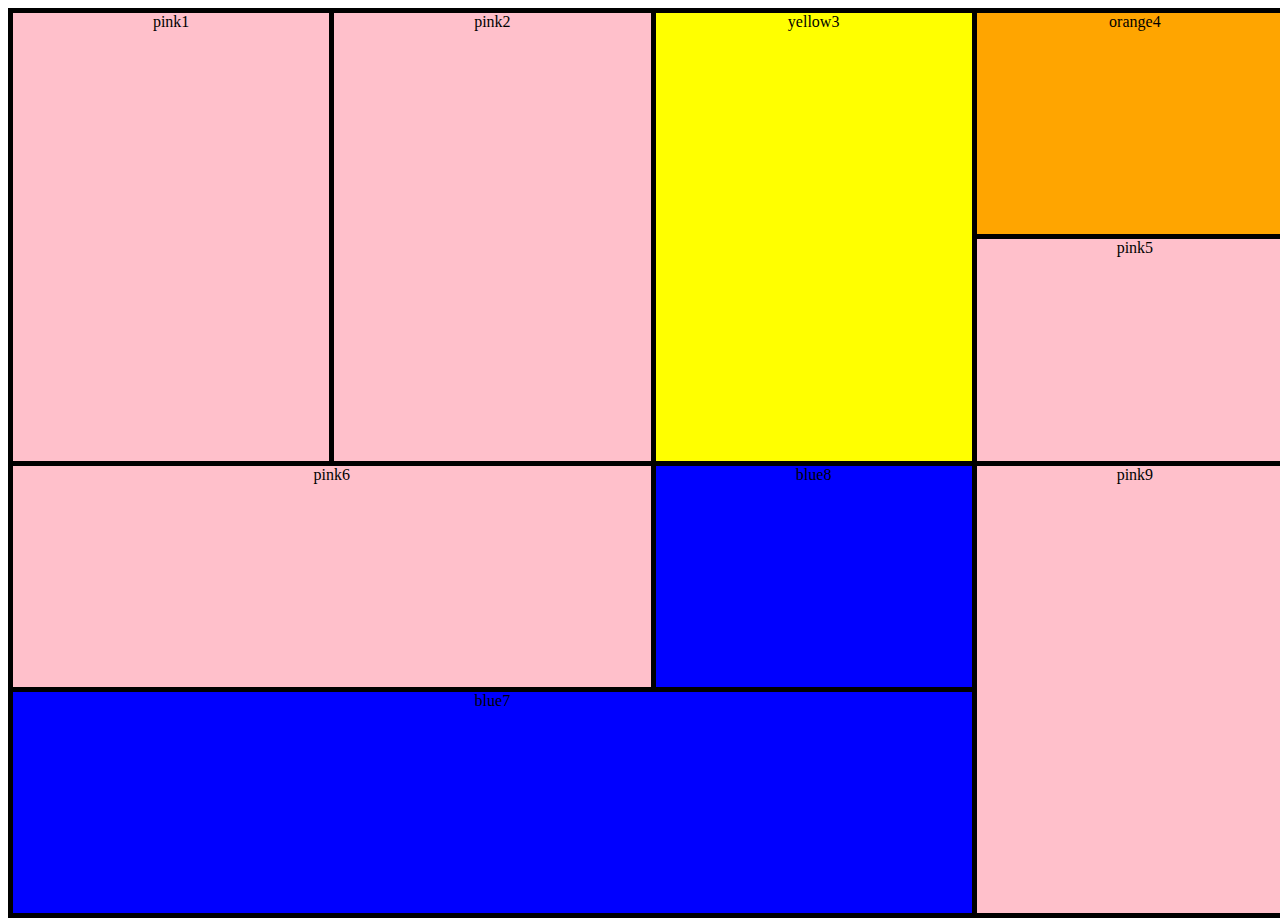
<file: 3-6/index.html>
<!DOCTYPE html>
<html lang="en">
<head>
    <meta charset="UTF-8">
    <meta name="viewport" content="width=device-width, initial-scale=1.0">
    <title>Mauridian</title>
    <link rel="stylesheet" href="styles/index.css">
</head>
<body>
    <div class='mauridian'>
        <div class='mauridian__1 pink'>pink1</div>
        <div class='mauridian__2 pink'>pink2</div>
        <div class='mauridian__3 yellow'>yellow3</div>
        <div class='mauridian__4 orange'>orange4</div>
        <div class='mauridian__5 pink'>pink5</div>
        <div class='mauridian__6 pink'>pink6</div>
        <div class='mauridian__7 blue'>blue7</div>
        <div class='mauridian__8 blue'>blue8</div>
        <div class='mauridian__9 pink'>pink9</div>
    </div>
</body>
</html>
</file>
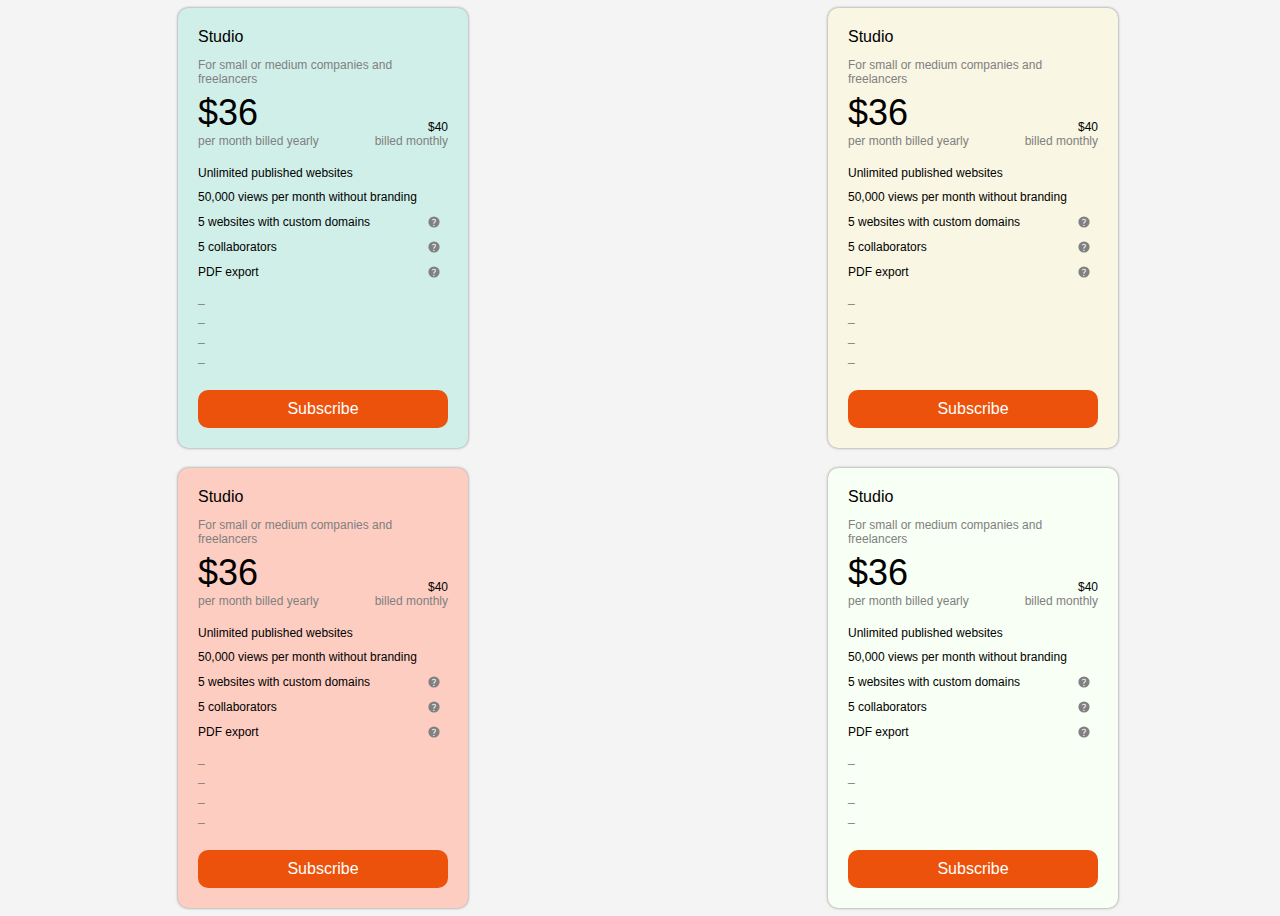
<file: 3-10/studioSubscribe/index.html>
<!DOCTYPE html>
<html lang="en">

<head>
    <meta charset="UTF-8">
    <meta name="viewport" content="width=device-width, initial-scale=1.0">
    <title>Studio</title>
    <link rel="stylesheet" href="styles/index.css">
    <link rel="stylesheet"
        href="https://fonts.googleapis.com/css2?family=Material+Symbols+Outlined:opsz,wght,FILL,GRAD@20..48,100..700,0..1,-50..200" />
</head>

<body>
    <div class="card-box">
        <div class="studio-card">
            <p class="studio-card__header">Studio</p>
            <p class="studio-card__subheader">For small or medium companies and freelancers</p>
            <div class="studio-card__bills-div">
                <div class="studio-card__left-bill-div">
                    <p class="studio-card__price-yearly">$36</p>
                    <p class="studio-card__bill-yearly">per month billed yearly</p>
                </div>
                <div class="studio-card__right-bill-div">
                    <p class="studio-card__price-monthly">$40</p>
                    <p class="studio-card__bill-monthly">billed monthly</p>
                </div>
            </div>
            <div class="studio-card__benefits">
                <p class="studio-card__text1">Unlimited published websites</p>
                <p class="studio-card__text">50,000 views per month without branding</p>
                <p class="studio-card__text">5 websites with custom domains <span class="material-symbols-outlined">
                    question_mark
                </span></p>
                <p class="studio-card__text">5 collaborators <span class="material-symbols-outlined">
    question_mark
    </span></p>
                <p class="studio-card__text">PDF export <span class="material-symbols-outlined">
    question_mark
    </span></p>
            </div>
            <p class="studio-card__dash">_</p>
            <p class="studio-card__dash">_</p>
            <p class="studio-card__dash">_</p>
            <p class="studio-card__dash">_</p>    
            <button class="studio-card__btn">Subscribe</button>
        </div> 
        <div class="studio-card">
            <p class="studio-card__header">Studio</p>
            <p class="studio-card__subheader">For small or medium companies and freelancers</p>
            <div class="studio-card__bills-div">
                <div class="studio-card__left-bill-div">
                    <p class="studio-card__price-yearly">$36</p>
                    <p class="studio-card__bill-yearly">per month billed yearly</p>
                </div>
                <div class="studio-card__right-bill-div">
                    <p class="studio-card__price-monthly">$40</p>
                    <p class="studio-card__bill-monthly">billed monthly</p>
                </div>
            </div>
            <div class="studio-card__benefits">
                <p class="studio-card__text1">Unlimited published websites</p>
                <p class="studio-card__text">50,000 views per month without branding</p>
                <p class="studio-card__text">5 websites with custom domains <span class="material-symbols-outlined">
                    question_mark
                </span></p>
                <p class="studio-card__text">5 collaborators <span class="material-symbols-outlined">
    question_mark
    </span></p>
                <p class="studio-card__text">PDF export <span class="material-symbols-outlined">
    question_mark
    </span></p>
            </div>
            <p class="studio-card__dash">_</p>
            <p class="studio-card__dash">_</p>
            <p class="studio-card__dash">_</p>
            <p class="studio-card__dash">_</p>    
            <button class="studio-card__btn">Subscribe</button>
        </div> 
        <div class="studio-card">
            <p class="studio-card__header">Studio</p>
            <p class="studio-card__subheader">For small or medium companies and freelancers</p>
            <div class="studio-card__bills-div">
                <div class="studio-card__left-bill-div">
                    <p class="studio-card__price-yearly">$36</p>
                    <p class="studio-card__bill-yearly">per month billed yearly</p>
                </div>
                <div class="studio-card__right-bill-div">
                    <p class="studio-card__price-monthly">$40</p>
                    <p class="studio-card__bill-monthly">billed monthly</p>
                </div>
            </div>
            <div class="studio-card__benefits">
                <p class="studio-card__text1">Unlimited published websites</p>
                <p class="studio-card__text">50,000 views per month without branding</p>
                <p class="studio-card__text">5 websites with custom domains <span class="material-symbols-outlined">
                    question_mark
                </span></p>
                <p class="studio-card__text">5 collaborators <span class="material-symbols-outlined">
    question_mark
    </span></p>
                <p class="studio-card__text">PDF export <span class="material-symbols-outlined">
    question_mark
    </span></p>
            </div>
            <p class="studio-card__dash">_</p>
            <p class="studio-card__dash">_</p>
            <p class="studio-card__dash">_</p>
            <p class="studio-card__dash">_</p>    
            <button class="studio-card__btn">Subscribe</button>
        </div> 
        <div class="studio-card">
            <p class="studio-card__header">Studio</p>
            <p class="studio-card__subheader">For small or medium companies and freelancers</p>
            <div class="studio-card__bills-div">
                <div class="studio-card__left-bill-div">
                    <p class="studio-card__price-yearly">$36</p>
                    <p class="studio-card__bill-yearly">per month billed yearly</p>
                </div>
                <div class="studio-card__right-bill-div">
                    <p class="studio-card__price-monthly">$40</p>
                    <p class="studio-card__bill-monthly">billed monthly</p>
                </div>
            </div>
            <div class="studio-card__benefits">
                <p class="studio-card__text1">Unlimited published websites</p>
                <p class="studio-card__text">50,000 views per month without branding</p>
                <p class="studio-card__text">5 websites with custom domains <span class="material-symbols-outlined">
                    question_mark
                </span></p>
                <p class="studio-card__text">5 collaborators <span class="material-symbols-outlined">
    question_mark
    </span></p>
                <p class="studio-card__text">PDF export <span class="material-symbols-outlined">
    question_mark
    </span></p>
            </div>
            <p class="studio-card__dash">_</p>
            <p class="studio-card__dash">_</p>
            <p class="studio-card__dash">_</p>
            <p class="studio-card__dash">_</p>    
            <button class="studio-card__btn">Subscribe</button>
        </div> 
    </div>
</body>
</html>
</file>
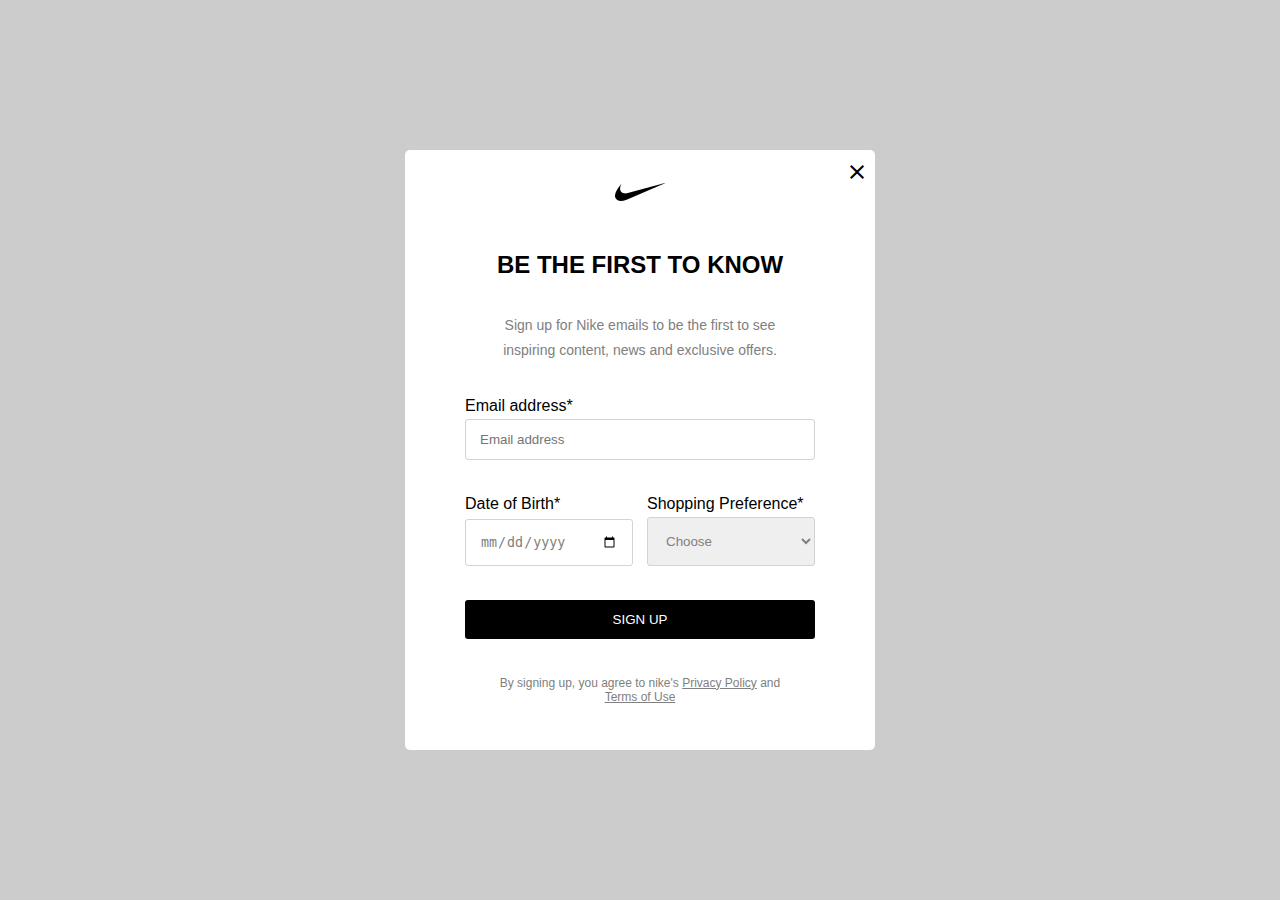
<file: 3-14/nike_form/index.html>
<!DOCTYPE html>
<html lang="en">
<head>
    <meta charset="UTF-8">
    <meta name="viewport" content="width=device-width, initial-scale=1.0">
    <title>Nike Form</title>
    <link rel="stylesheet" href="styles/index.css">
    <link rel="stylesheet"
        href="https://fonts.googleapis.com/css2?family=Material+Symbols+Outlined:opsz,wght,FILL,GRAD@20..48,100..700,0..1,-50..200" />
</head>
<body>
    <form class="nike-form">
        <img class="nike-form__logo" src="./nike.png" alt="Nike Swoosh">
        <span class="material-symbols-outlined nike-form__close">
            close
        </span>
        <h2 class="nike-form__header">BE THE FIRST TO KNOW</h2> 
        <p class="nike-form__text">Sign up for Nike emails to be the first to see inspiring content, news and exclusive offers.</p>
        <div class="nike-form__email">
            <label for="email">Email address*</label>
            <input type="email" name="email" id="email" placeholder="Email address" required>
        </div>
        <div class="nike-form__dob-shop">
            <div class="nike-form__dob">
                <label for="dob">Date of Birth*</label>
                <input type="date" name="dob" id="dob" placeholder="dd-mm-yyyy" required>
            </div> 
            <div class="nike-form__shop">
                <label for="shop">Shopping Preference*</label>
                <select name="shop" id="shop">
                    <option>Choose</option>
                    <option value="girls">Girls'</option>
                    <option value="boys">Boys'</option>
                    <option value="women">Women's</option>
                    <option value="men">Men's</option>
                </select>
            </div>
        </div>
        <input class="nike-form__submit" type="submit" value="SIGN UP">
        <p class="nike-form__subtext">By signing up, you agree to nike's <a href="#">Privacy Policy</a>  and <a href="#">Terms of Use</a></p>
    </form>
    <script src="app.js"></script>
</body>
</html>
</file>
<file: 3-6/styles/index.css>
body {
  height: 100vh;
  width: 100vw;
}

.mauridian {
  height: 100%;
  width: 100%;
  border: 5px solid black;
  display: grid;
  grid-template-columns: repeat(4, 1fr);
  grid-template-rows: repeat(4, 1fr);
  background-color: black;
  gap: 5px;
  text-align: center;
}
.mauridian__1 {
  grid-column: 1/2;
  grid-row: 1/3;
}
.mauridian__2 {
  grid-column: 2/3;
  grid-row: 1/3;
}
.mauridian__3 {
  grid-column: 3/4;
  grid-row: 1/3;
}
.mauridian__4 {
  grid-column: 4/5;
  grid-row: 1/2;
}
.mauridian__5 {
  grid-column: 4/5;
  grid-row: 2/3;
}
.mauridian__6 {
  grid-column: 1/3;
  grid-row: 3/4;
}
.mauridian__7 {
  grid-column: 1/4;
  grid-row: 4/5;
}
.mauridian__8 {
  grid-column: 3/4;
  grid-row: 3/4;
}
.mauridian__9 {
  grid-column: 4/5;
  grid-row: 3/5;
}

.pink {
  background-color: pink;
}

.blue {
  background-color: blue;
}

.yellow {
  background-color: yellow;
}

.orange {
  background-color: orange;
}

/*# sourceMappingURL=index.css.map */
</file>
<file: 3-10/studioSubscribe/styles/index.css>
body {
  background: #F4F4F4;
  display: grid;
  place-items: center;
  height: 100vh;
  width: 100vw;
}

.card-box {
  height: 100%;
  width: 100%;
  display: grid;
  grid-template-columns: 1fr 1fr;
  grid-template-rows: auto;
  place-items: center;
  gap: 20px;
}

.studio-card {
  font-family: sans-serif;
  display: flex;
  flex-direction: column;
  justify-content: space-between;
  height: 400px;
  width: 250px;
  border-radius: 10px;
  box-shadow: 0 0 3px gray;
  background: white;
  padding: 10px 20px;
  font-size: 12px;
  padding: 20px;
}
.studio-card__header {
  font-size: 16px;
  margin: 0;
  margin-bottom: 6px;
}
.studio-card__subheader {
  font-size: 12px;
  color: gray;
  margin: 0;
}
.studio-card__bills-div {
  display: flex;
  width: 100%;
  align-items: end;
  justify-content: space-between;
  margin: 0;
}
.studio-card__bills-div p {
  margin: 0;
}
.studio-card__price-yearly {
  font-size: 36px;
}
.studio-card__bill-yearly, .studio-card__bill-monthly {
  color: gray;
}
.studio-card__right-bill-div {
  text-align: end;
}
.studio-card__text1 {
  margin-bottom: 5px;
}
.studio-card__text {
  display: flex;
  height: 25px;
  width: 100%;
  justify-content: space-between;
  align-items: center;
  padding: 0;
  margin: 0;
}
.studio-card .material-symbols-outlined {
  background-color: gray;
  border-radius: 50%;
  color: white;
  font-weight: 300;
  scale: 0.4;
  padding: 2px;
}
.studio-card__dash {
  margin: 0;
  color: gray;
}
.studio-card__btn {
  width: 100%;
  background-color: #EC520B;
  border: none;
  color: white;
  padding: 10px;
  border-radius: 10px;
  font-size: 16px;
  margin-top: 20px;
  cursor: pointer;
}
.studio-card:nth-child(1) {
  background: #D0EFE9;
}
.studio-card:nth-child(2) {
  background: #F9F6E3;
}
.studio-card:nth-child(3) {
  background: #FDCDC1;
}
.studio-card:nth-child(4) {
  background: #F8FFF5;
}

/*# sourceMappingURL=index.css.map */
</file>
<file: 3-14/nike_form/styles/index.css>
body {
  height: 100vh;
  width: 100vw;
  margin: 0;
  padding: 0;
  background-color: #ccc;
  display: grid;
  place-items: center;
}

.nike-form {
  background-color: white;
  height: 600px;
  width: 350px;
  border-radius: 5px;
  display: grid;
  grid-template-rows: repeat(7, auto);
  justify-items: center;
  align-items: center;
  position: relative;
  padding: 0px 60px;
  font-family: Arial, Helvetica, sans-serif;
}
.nike-form__close {
  position: absolute;
  top: 10px;
  right: 6px;
  cursor: pointer;
}
.nike-form__header {
  margin: 0;
}
.nike-form__text {
  margin: 0;
  width: 300px;
  font-size: 14px;
  text-align: center;
  line-height: 25px;
  color: gray;
}
.nike-form__email {
  display: grid;
  width: 100%;
  gap: 4px;
}
.nike-form__email input {
  padding: 12px 14px;
  border: 1px solid lightgray;
  border-radius: 3px;
}
.nike-form__dob-shop {
  display: flex;
  width: 100%;
  justify-content: space-between;
  gap: 14px;
}
.nike-form__dob, .nike-form__shop {
  display: grid;
  width: 100%;
  gap: 4px;
}
.nike-form__submit {
  width: 100%;
  padding: 12px 14px;
  border-radius: 3px;
  background-color: black;
  color: white;
  border: none;
  cursor: pointer;
}
.nike-form__subtext {
  text-align: center;
  color: gray;
  font-size: 12px;
  margin-top: 20px;
  width: 300px;
  align-self: start;
}
.nike-form__subtext a {
  color: gray;
}

#dob {
  padding: 12px 14px;
  border: 1px solid lightgray;
  border-radius: 3px;
  color: gray;
}

#shop {
  padding: 15px 14px;
  border: 1px solid lightgray;
  border-radius: 3px;
  color: gray;
}

/*# sourceMappingURL=index.css.map */
</file>
